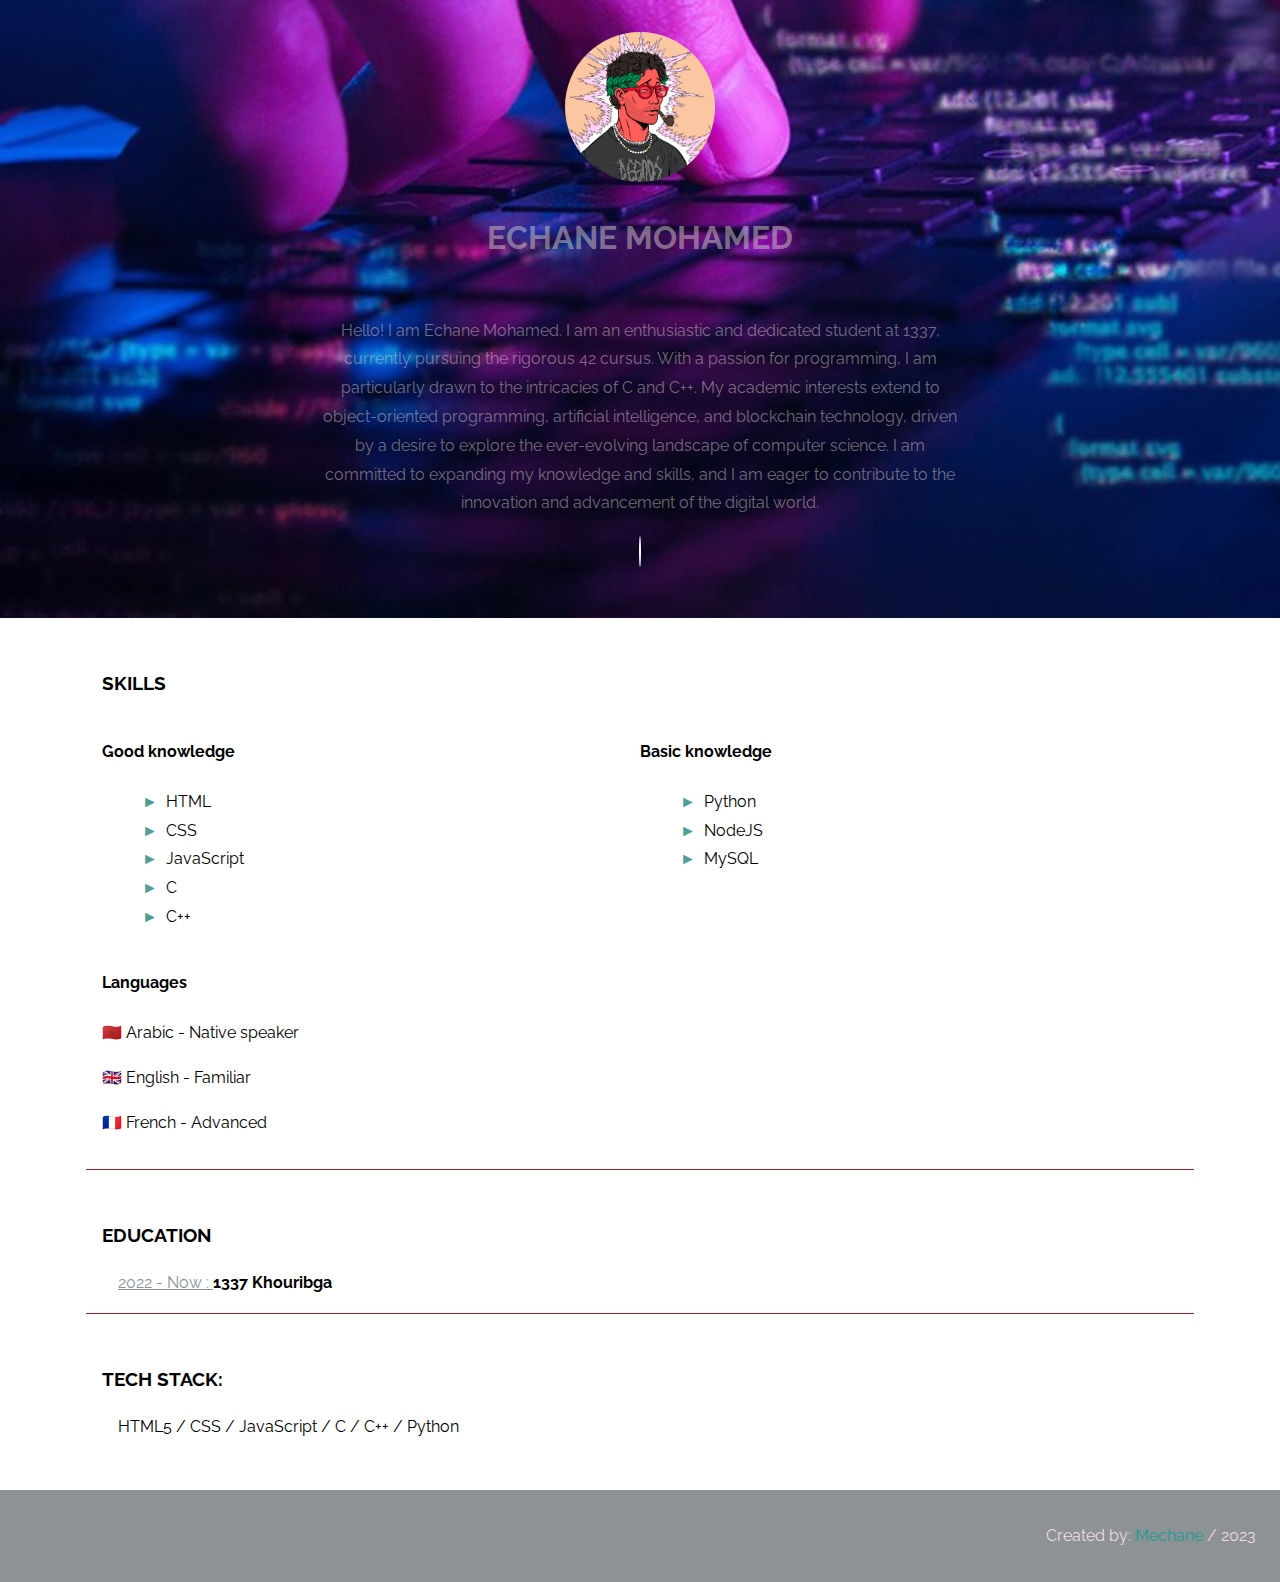
<file: srcs/requirements/bonus/website/tools/resume/index.html>
<!DOCTYPE html>
<html>
<head>
  <meta charset="UTF-8">
  <title>CV - Mechane</title>
  <meta name="description" content="Mechane">
  <meta name="author" content="mechane">
  <link rel="icon" href="./img/favicon.ico">
  <meta name="viewport" content="width=device-width, initial-scale=1">
  <link rel="stylesheet" href="https://use.fontawesome.com/releases/v5.0.13/css/all.css" integrity="sha384-DNOHZ68U8hZfKXOrtjWvjxusGo9WQnrNx2sqG0tfsghAvtVlRW3tvkXWZh58N9jp" crossorigin="anonymous">
  <link rel="stylesheet" href="style.css">
</head>

<body>
  <header>
    <div>
      <img src="./img/avatar.png" />
    </div>
    <h1>Echane Mohamed</h1>
    <section>
      <p>Hello! I am Echane Mohamed. I am an enthusiastic and dedicated student at 1337, currently pursuing the rigorous 42 cursus. With a passion for programming, I am particularly drawn to the intricacies of C and C++. My academic interests extend to object-oriented programming, artificial intelligence, and blockchain technology, driven by a desire to explore the ever-evolving landscape of computer science. I am committed to expanding my knowledge and skills, and I am eager to contribute to the innovation and advancement of the digital world.</p>
      <a href="https://github.com/meddch" target="_blank">
        <i class="fab fa-github-alt"></i>
      </a>
    </section>
  </header>
  <main>
    <section>
      <h3>Skills</h3>
      <div class='skills'>
        <div class='column'>
          <h4>Good knowledge</h4>
          <ul>
            <li>HTML</li>
            <li>CSS</li>
            <li>JavaScript</li>
            <li>C</li>
            <li>C++</li>
          </ul>
        </div>
        <div class='column'>
          <h4>Basic knowledge</h4>
          <ul>
            <li>Python</li>
            <li>NodeJS</li>
            <li>MySQL</li>
          </ul>
        </div>
        <div>
          <h4>Languages</h4>
          <p>🇲🇦 Arabic - Native speaker</p>
          <p>🇬🇧 English - Familiar </p>
          <p>🇫🇷 French - Advanced </p>
        </div>
      </div>
    </section>

    <section>
      <h3>Education</h3>
      <article>
        <div class='school'>
          <span>2022 - now :  </span> <strong>  1337 Khouribga </strong>
        </div>
      </article>
    </section>
    <section>
      <h3>Tech Stack:</h3>
      <article>
        <div>
          <p> HTML5 / CSS / JavaScript / C / C++ / Python </p>
        </div>
      </article>
    </section>
  </main>
  <footer>
    <p>Created by: <a>Mechane </a> / 2023 </p>
  </footer>
</body>
</html>
</file>
<file: srcs/requirements/bonus/website/tools/resume/style.css>
@import url('https://fonts.googleapis.com/css?family=Raleway');

body {
  margin: 0;
  font-family: 'Raleway';
  font-size: 16px;
  line-height: 1.8em;
}

a {
  color: #1C9C94;
  text-decoration: none;
}

a:hover {
  opacity: 0.5;
}

article {
  padding:0 1em;
}

section{
  margin: 1em;
  padding: 1em;
}

header, main, footer {
  margin: 0 auto;
}

header {
  padding: 2em;
  text-align: center;
  background-image: url('./img/bg.jpeg');
  background-size: cover;
  background-position: fixed;
  color: rgba(209, 199, 199, 0.524);
}

header section {
  margin: 0 auto;
  max-width: 640px;
}

header img {
  border-radius: 50%;
  max-width: 150px;
}

h1 {
  text-transform: uppercase;
  margin: 1em 0;
}

h3 {
  text-transform: uppercase;
}

h3, h4 {
  font-weight: bold;
}

main {
  max-width: 1140px;
}

main section:not(:last-child) {
  border-bottom: 1px solid #932020;
}

.fab {
  border: 1px solid rgb(249, 249, 249);
  border-radius: 50%;
  font-size: 1.5em;
  width: 1.5em;
  height: 1.5em;
  line-height: 1.5em;
  margin: 5px;
  text-align: center;
}

a .fab {
  color: rgb(214, 140, 140);
}

.course, .skills {
  display: -ms-flexbox;
  display: flex;
  -ms-flex-wrap: wrap;
  flex-wrap: wrap;
}



.course .descrition p {
  padding-left: 1em;
}

.skills .column {
  -ms-flex: 0 0 50%%;
  flex: 0 0 50%;
  max-width: 50%;
}

.skills .column ul, ul.job-description {
  list-style-type: none;
}

.skills .column ul > li:before {
  content: "►";
  padding-right: 0.5em;
  color: #509e98;
}

.school, .job-title {
  text-transform: capitalize;
}

.school span, .job-title span {
  color: #889499;
  text-decoration: underline;
}


footer {
 padding: 1em 1.5em;
 background: #8c9295;
 color: rgb(240, 220, 220);
 text-align: right;
}

@media only screen and (max-width: 768px) {
  .course {
    display: block;
  }

  .course .title, .course .descrition {
    max-width: 100%;
  }
}

@media only screen and (max-width: 576px) {
  .skills {
    display: block;
  }

  .skills .column {
    max-width: 100%;
  }

  footer {
    text-align: center;
  }
}
</file>
